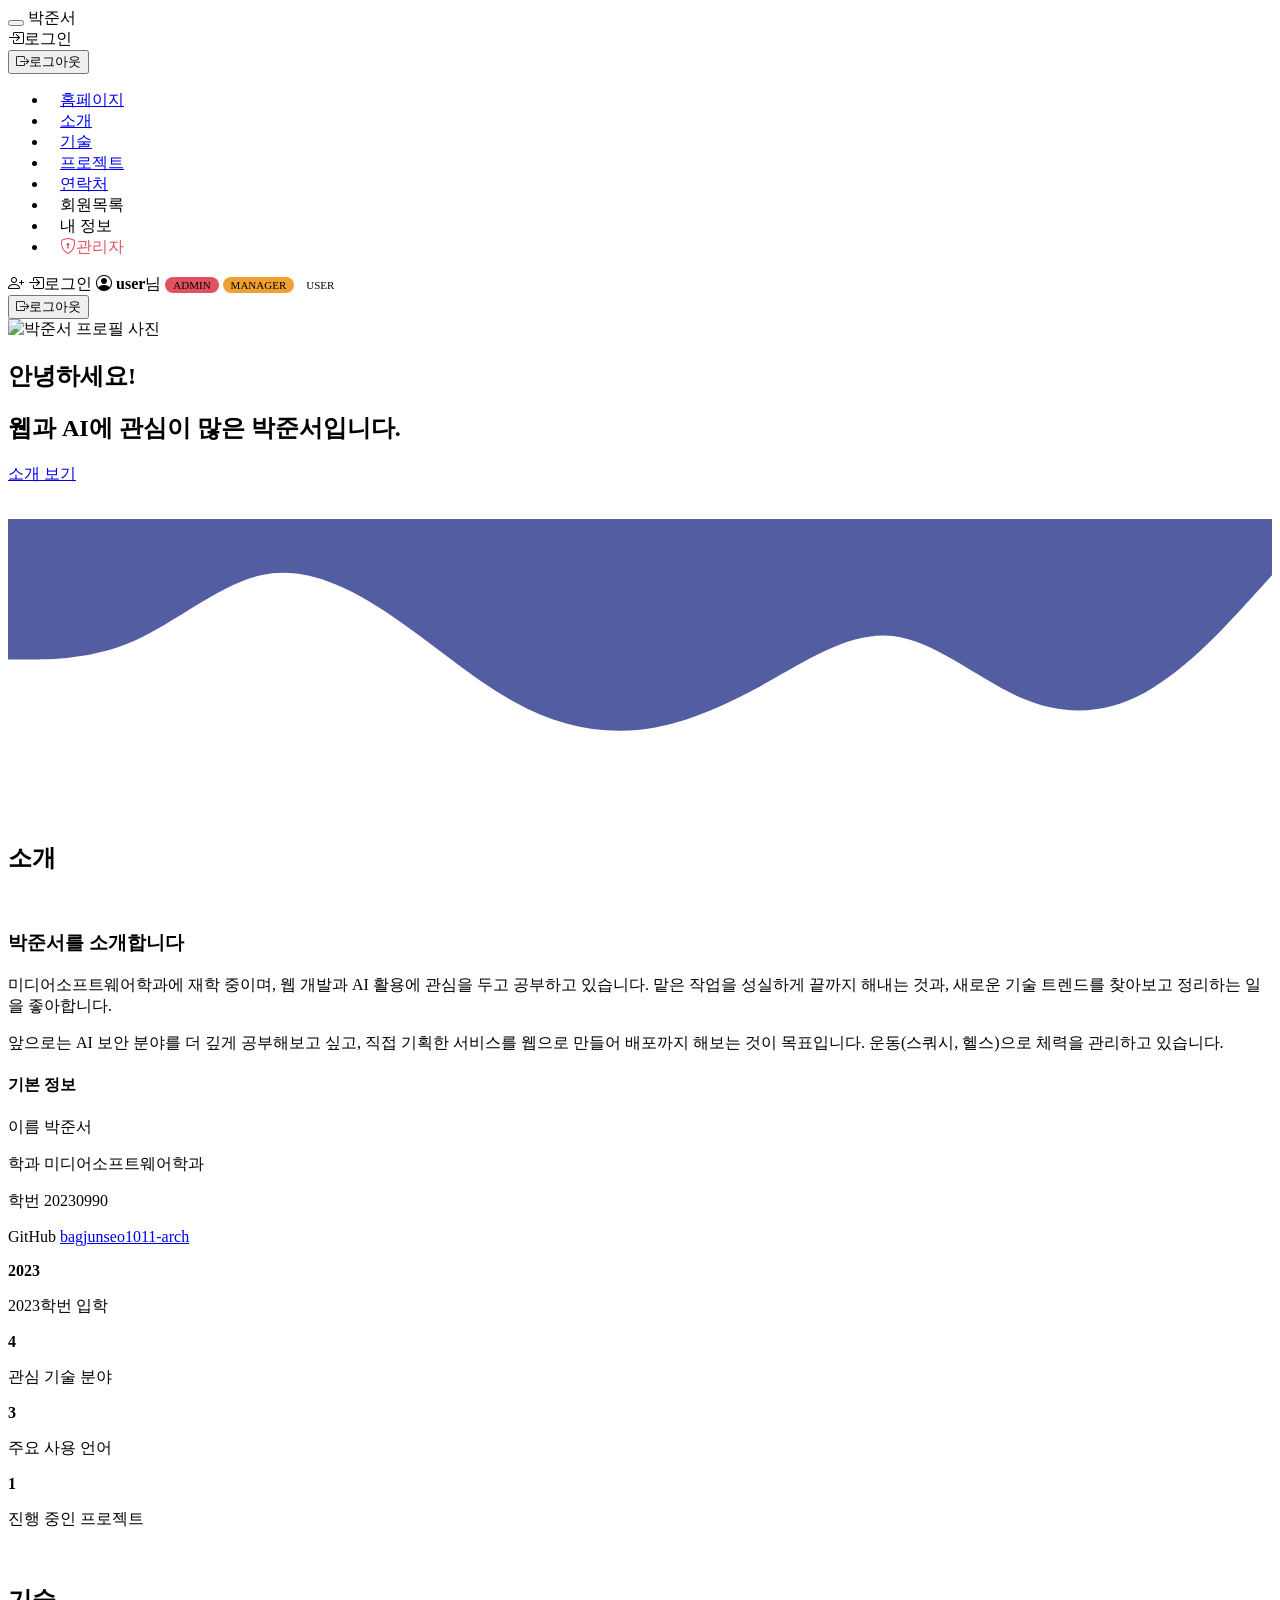
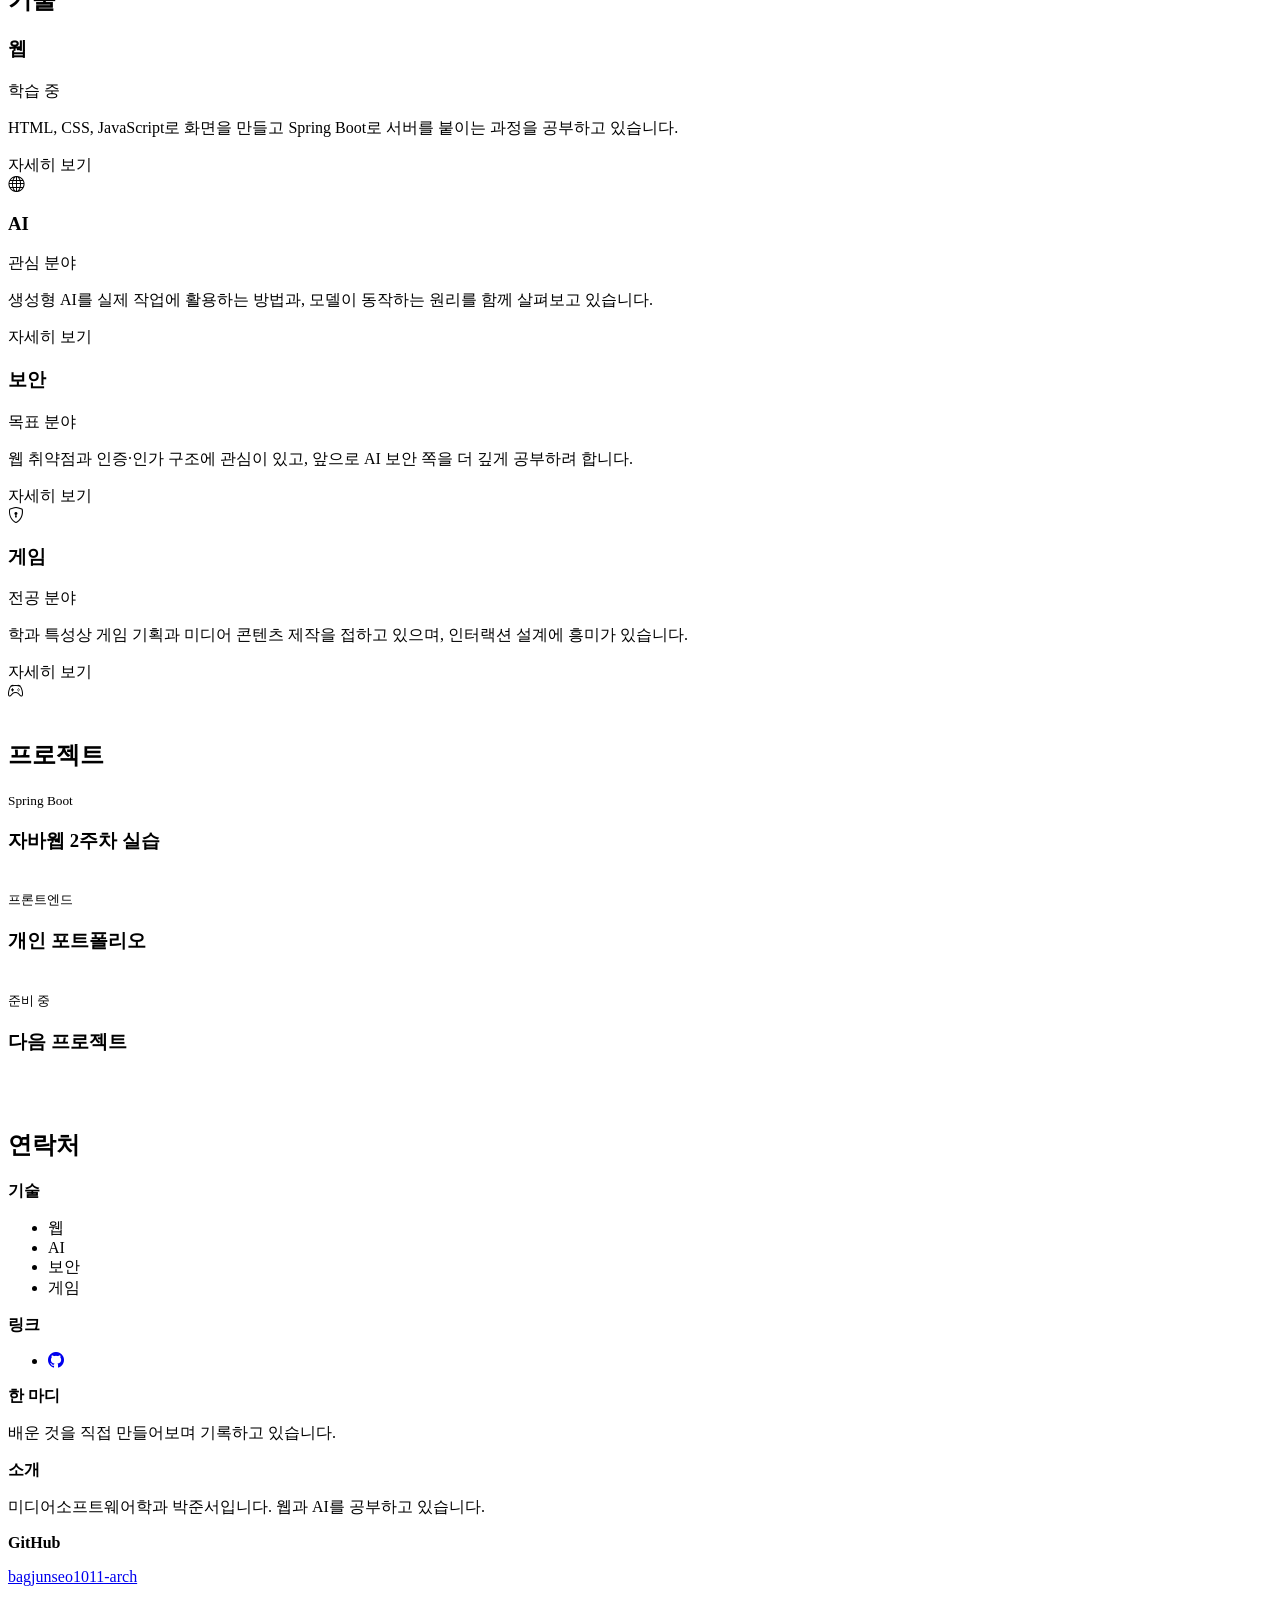
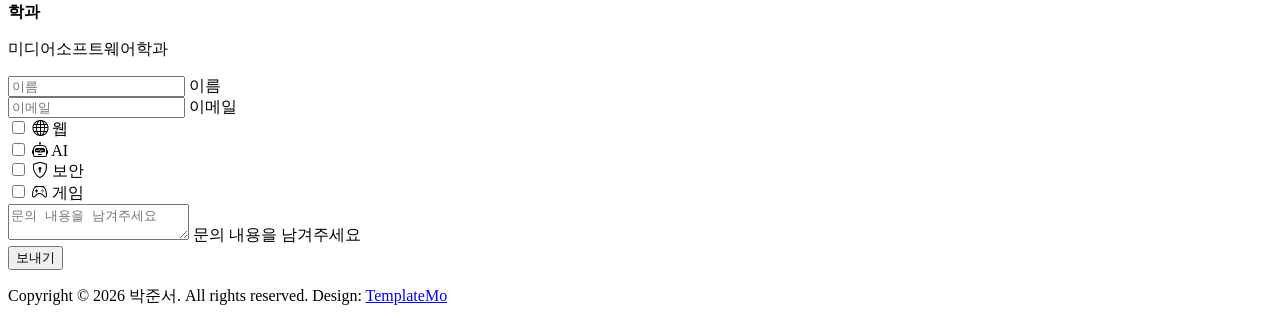
<file: src/main/resources/templates/index.html>
<!doctype html>
<html lang="ko" xmlns:th="http://www.thymeleaf.org" xmlns:sec="http://www.thymeleaf.org/extras/spring-security">
    <head>
        <meta charset="utf-8">
        <meta name="viewport" content="width=device-width, initial-scale=1">

        <meta name="description" content="미디어소프트웨어학과 박준서의 개인 포트폴리오">
        <meta name="author" content="박준서">

        <title>박준서 포트폴리오</title>

        <!-- CSS FILES -->
        <link rel="preconnect" href="https://fonts.googleapis.com">
        
        <link rel="preconnect" href="https://fonts.gstatic.com" crossorigin>
        
        <link href="https://fonts.googleapis.com/css2?family=DM+Sans:wght@400;500;700&display=swap" rel="stylesheet">

        <link th:href="@{/css/bootstrap.min.css}" rel="stylesheet">

        <link href="https://cdn.jsdelivr.net/npm/bootstrap-icons@1.13.1/font/bootstrap-icons.min.css" rel="stylesheet">

        <link th:href="@{/css/magnific-popup.css}" rel="stylesheet">

        <link th:href="@{/css/templatemo-first-portfolio-style.css}" rel="stylesheet">
        
<!--

TemplateMo 578 First Portfolio

https://templatemo.com/tm-578-first-portfolio

-->
        <!-- [5주차] 네비게이션 로그인 사용자 표시 스타일 -->
        <style>
            .navbar-user { color: var(--white-color); font-size: var(--p-font-size); white-space: nowrap; }
            .navbar.is-sticky .navbar-user { color: var(--dark-color); }
            a.navbar-icon:hover { background: var(--secondary-color); color: var(--white-color); }
            /* [6주차] 권한(ROLE) 배지, 관리자 메뉴 */
            .role-badge { font-size: 11px; font-weight: var(--font-weight-bold); padding: 2px 8px; border-radius: 20px; color: var(--white-color); vertical-align: middle; }
            .role-ADMIN   { background: #e05260; }
            .role-MANAGER { background: #f0a030; }
            .role-USER    { background: var(--secondary-color); }
            .navbar .nav-link.nav-link-admin { color: #e05260; }
            /* [6주차] 메뉴가 늘어나도 한 줄 유지 */
            .navbar-nav .nav-link, .navbar .custom-btn { white-space: nowrap; }
            @media (min-width: 992px) {
                .navbar-expand-lg .navbar-nav .nav-link { margin-left: 12px; margin-right: 12px; }
            }
            @media (min-width: 992px) and (max-width: 1199px) {
                .navbar-expand-lg .navbar-nav .nav-link { margin-left: 7px; margin-right: 7px; font-size: 15px; }
                .navbar i.navbar-icon { display: none; }
            }
        </style>
    </head>
    
    <body>

        <section class="preloader">
            <div class="spinner">
                <span class="spinner-rotate"></span>    
            </div>
        </section>

        <nav class="navbar navbar-expand-lg">
            <div class="container">

                <button class="navbar-toggler" type="button" data-bs-toggle="collapse" data-bs-target="#navbarNav" aria-controls="navbarNav" aria-expanded="false" aria-label="Toggle navigation">
                    <span class="navbar-toggler-icon"></span>
                </button>

                <a th:href="@{/}" class="navbar-brand mx-auto mx-lg-0">박준서</a>

                <!-- [5주차] 모바일 화면 : 로그인 / 로그아웃 버튼 -->
                <div class="d-flex align-items-center d-lg-none">
                    <a sec:authorize="isAnonymous()" class="custom-btn btn" th:href="@{/login}">
                        <i class="bi-box-arrow-in-right me-1"></i>로그인
                    </a>
                    <form sec:authorize="isAuthenticated()" th:action="@{/logout}" method="post" class="m-0">
                        <button type="submit" class="custom-btn btn">
                            <i class="bi-box-arrow-right me-1"></i>로그아웃
                        </button>
                    </form>
                </div>

                <div class="collapse navbar-collapse" id="navbarNav">
                    <ul class="navbar-nav ms-lg-5">
                        <li class="nav-item">
                            <a class="nav-link click-scroll" href="#section_1">홈페이지</a>
                        </li>

                        <li class="nav-item">
                            <a class="nav-link click-scroll" href="#section_2">소개</a>
                        </li>

                        <li class="nav-item">
                            <a class="nav-link click-scroll" href="#section_3">기술</a>
                        </li>

                        <li class="nav-item">
                            <a class="nav-link click-scroll" href="#section_4">프로젝트</a>
                        </li>

                        <li class="nav-item">
                            <a class="nav-link click-scroll" href="#section_5">연락처</a>
                        </li>
                        <!-- [5주차] 회원 전용 페이지 : 로그인하지 않으면 로그인 화면으로 이동 -->
                        <!-- [6주차 연습문제 추가 도전] 회원목록은 ADMIN, MANAGER 에게만 보이기 (USER 는 어차피 403) -->
                        <li class="nav-item" sec:authorize="hasAnyRole('ADMIN', 'MANAGER')">
                            <a class="nav-link" th:href="@{/testdb}">회원목록</a>
                        </li>

                        <!-- [6주차] 로그인한 사람만 보이는 메뉴 : 내 정보 -->
                        <li class="nav-item" sec:authorize="isAuthenticated()">
                            <a class="nav-link" th:href="@{/mypage}">내 정보</a>
                        </li>

                        <!-- [6주차] 관리자(ROLE_ADMIN)만 보이는 메뉴 : 메뉴를 숨겨도 주소(URL) 직접 입력은 막지 못한다! -->
                        <li class="nav-item" sec:authorize="hasRole('ADMIN')">
                            <a class="nav-link nav-link-admin" th:href="@{/admin/members}"><i class="bi-shield-lock me-1"></i>관리자</a>
                        </li>
                    </ul>

                    <!-- [5주차] PC 화면 : 로그인 상태에 따라 버튼 전환 (sec:authorize) -->
                    <div class="d-lg-flex align-items-center d-none ms-auto">
                        <!-- 로그인 전 : 로그인 / 회원가입 -->
                        <th:block sec:authorize="isAnonymous()">
                            <a class="navbar-icon bi-person-plus me-3 text-center" th:href="@{/signup}" title="회원가입"></a>
                            <a class="custom-btn btn" th:href="@{/login}">
                                <i class="bi-box-arrow-in-right me-1"></i>로그인
                            </a>
                        </th:block>

                        <!-- 로그인 후 : 사용자 아이디 + 로그아웃 (CSRF 때문에 POST 폼으로 전송) -->
                        <th:block sec:authorize="isAuthenticated()">
                            <i class="navbar-icon bi-person-circle me-2 text-center"></i>
                            <span class="navbar-user me-3"><strong sec:authentication="name">user</strong>님
                                <!-- [6주차] 내 권한 배지 : hasRole('권한') 이 true 인 것만 표시 -->
                                <span sec:authorize="hasRole('ADMIN')" class="role-badge role-ADMIN">ADMIN</span>
                                <span sec:authorize="hasRole('MANAGER')" class="role-badge role-MANAGER">MANAGER</span>
                                <span sec:authorize="hasRole('USER')" class="role-badge role-USER">USER</span>
                            </span>
                            <form th:action="@{/logout}" method="post" class="m-0">
                                <button type="submit" class="custom-btn btn">
                                    <i class="bi-box-arrow-right me-1"></i>로그아웃
                                </button>
                            </form>
                        </th:block>
                    </div>
                </div>

            </div>
        </nav>

        <main>

            <section class="hero d-flex justify-content-center align-items-center" id="section_1">
                <div class="container">
                    <div class="row">

                        <div class="col-lg-7 col-12">
                            <div class="hero-text">
                                <div class="hero-title-wrap d-flex align-items-center mb-4">
                                    <img th:src="@{/images/profile.jpeg}" class="avatar-image avatar-image-large img-fluid" alt="박준서 프로필 사진">

                                    <h1 class="hero-title ms-3 mb-0">안녕하세요!</h1>
                                </div>

                                <h2 class="mb-4">웹과 AI에 관심이 많은 박준서입니다.</h2>
                                <p class="mb-4"><a class="custom-btn btn custom-link" href="#section_2">소개 보기</a></p>
                            </div>
                        </div>

                        <div class="col-lg-5 col-12 position-relative">
                            <div class="hero-image-wrap"></div>
                            <img th:src="@{/images/Good.png}" class="hero-image img-fluid" alt="">
                        </div>

                    </div>
                </div>

                <svg xmlns="http://www.w3.org/2000/svg" viewBox="0 0 1440 320"><path fill="#535da1" fill-opacity="1" d="M0,160L24,160C48,160,96,160,144,138.7C192,117,240,75,288,64C336,53,384,75,432,106.7C480,139,528,181,576,208C624,235,672,245,720,240C768,235,816,213,864,186.7C912,160,960,128,1008,133.3C1056,139,1104,181,1152,202.7C1200,224,1248,224,1296,197.3C1344,171,1392,117,1416,90.7L1440,64L1440,0L1416,0C1392,0,1344,0,1296,0C1248,0,1200,0,1152,0C1104,0,1056,0,1008,0C960,0,912,0,864,0C816,0,768,0,720,0C672,0,624,0,576,0C528,0,480,0,432,0C384,0,336,0,288,0C240,0,192,0,144,0C96,0,48,0,24,0L0,0Z"></path></svg>
            </section>


            <section class="about section-padding" id="section_2">
                <div class="container">
                    <div class="row">

                        <div class="col-lg-6 col-12">
                            <img th:src="@{/images/title.jpeg}" class="about-image img-fluid" alt="">
                        </div>

                        <div class="col-lg-6 col-12 mt-5 mt-lg-0">
                            <div class="about-thumb">

                                <div class="section-title-wrap d-flex justify-content-end align-items-center mb-4">
                                    <h2 class="text-white me-4 mb-0">소개</h2>

                                    <img th:src="@{/images/profile.jpeg}" class="avatar-image img-fluid" alt="">
                                </div>

                                <h3 class="pt-2 mb-3">박준서를 소개합니다</h3>

                                <p>미디어소프트웨어학과에 재학 중이며, 웹 개발과 AI 활용에 관심을 두고 공부하고 있습니다. 맡은 작업을 성실하게 끝까지 해내는 것과, 새로운 기술 트렌드를 찾아보고 정리하는 일을 좋아합니다.</p>

                                <p>앞으로는 AI 보안 분야를 더 깊게 공부해보고 싶고, 직접 기획한 서비스를 웹으로 만들어 배포까지 해보는 것이 목표입니다. 운동(스쿼시, 헬스)으로 체력을 관리하고 있습니다.</p>
                            </div>
                        </div>

                    </div>
                </div>
            </section>

            <section class="featured section-padding">
                <div class="container">
                    <div class="row">

                        <div class="col-lg-6 col-12">
                            <div class="profile-thumb">
                                <div class="profile-title">
                                    <h4 class="mb-0">기본 정보</h4>
                                </div>

                                <div class="profile-body">
                                    <p>
                                        <span class="profile-small-title">이름</span> 
                                        <span>박준서</span>
                                    </p>

                                    <p>
                                        <span class="profile-small-title">학과</span> 
                                        <span>미디어소프트웨어학과</span>
                                    </p>

                                    <p>
                                        <span class="profile-small-title">학번</span> 
                                         <span>20230990</span>
                                    </p>

                                    <p>
                                        <span class="profile-small-title">GitHub</span> 
                                        <span><a href="https://github.com/bagjunseo1011-arch" target="_blank" rel="noopener noreferrer">bagjunseo1011-arch</a></span>
                                    </p>
                                </div>
                            </div>
                        </div>

                        <div class="col-lg-6 col-12 mt-5 mt-lg-0">
                            <div class="about-thumb">
                                <div class="row">
                                    <div class="col-lg-6 col-6 featured-border-bottom py-2">
                                        <strong class="featured-numbers">2023</strong>

                                        <p class="featured-text">2023학번 입학</p>
                                    </div>

                                    <div class="col-lg-6 col-6 featured-border-start featured-border-bottom ps-5 py-2">
                                        <strong class="featured-numbers">4</strong>

                                        <p class="featured-text">관심 기술 분야</p>
                                    </div>

                                    <div class="col-lg-6 col-6 pt-4">
                                        <strong class="featured-numbers">3</strong>

                                        <p class="featured-text">주요 사용 언어</p>
                                    </div>

                                    <div class="col-lg-6 col-6 featured-border-start ps-5 pt-4">
                                        <strong class="featured-numbers">1</strong>

                                        <p class="featured-text">진행 중인 프로젝트</p>
                                    </div>
                                </div>
                            </div>
                        </div>

                    </div>
                </div>
            </section>


            <!-- 협력사 로고 섹션: 실제 이력이 없어 숨김 처리. 필요하면 주석을 풀어 사용.
            <section class="clients section-padding">
                <div class="container">
                    <div class="row align-items-center">

                        <div class="col-lg-12 col-12">
                            <h3 class="text-center mb-5">Companies I've had worked</h3>
                        </div>

                        <div class="col-lg-2 col-4 ms-auto clients-item-height">
                            <img th:src="@{/images/clients/cachet.svg}" class="clients-image img-fluid" alt="">
                        </div>

                        <div class="col-lg-2 col-4 clients-item-height">
                            <img th:src="@{/images/clients/guitar-center.svg}" class="clients-image img-fluid" alt="">
                        </div>

                        <div class="col-lg-2 col-4 clients-item-height">
                            <img th:src="@{/images/clients/tokico.svg}" class="clients-image img-fluid" alt="">
                        </div>

                        <div class="col-lg-2 col-4 clients-item-height">
                            <img th:src="@{/images/clients/shopify.svg}" class="clients-image img-fluid" alt="">
                        </div>

                        <div class="col-lg-2 col-4 me-auto clients-item-height">
                            <img th:src="@{/images/clients/profil-rejser.svg}" class="clients-image img-fluid" alt="">
                        </div>

                    </div>
                </div>
            </section>
            -->


            <section class="services section-padding" id="section_3">
                <div class="container">
                    <div class="row">

                        <div class="col-lg-10 col-12 mx-auto">
                            <div class="section-title-wrap d-flex justify-content-center align-items-center mb-5">
                                <img th:src="@{/images/handshake-man-woman-after-signing-business-contract-closeup.jpg}" class="avatar-image img-fluid" alt="">

                                <h2 class="text-white ms-4 mb-0">기술</h2>
                            </div>

                            <div class="row pt-lg-5">
                                <div class="col-lg-6 col-12">
                                    <div class="services-thumb">
                                        <div class="d-flex flex-wrap align-items-center border-bottom mb-4 pb-3">
                                            <h3 class="mb-0">웹</h3>

                                            <div class="services-price-wrap ms-auto">
                                                <p class="services-price-text mb-0">학습 중</p>
                                                <div class="services-price-overlay"></div>
                                            </div>
                                        </div>

                                        <p>HTML, CSS, JavaScript로 화면을 만들고 Spring Boot로 서버를 붙이는 과정을 공부하고 있습니다.</p>

                                        <a th:href="@{/detailed_web.html}" target="_blank" rel="noopener noreferrer" class="custom-btn custom-border-btn btn mt-3">자세히 보기</a>

                                        <div class="services-icon-wrap d-flex justify-content-center align-items-center">
                                            <i class="services-icon bi-globe"></i>
                                        </div>
                                    </div>
                                </div>

                                <div class="col-lg-6 col-12">
                                    <div class="services-thumb services-thumb-up">
                                        <div class="d-flex flex-wrap align-items-center border-bottom mb-4 pb-3">
                                            <h3 class="mb-0">AI</h3>

                                            <div class="services-price-wrap ms-auto">
                                                <p class="services-price-text mb-0">관심 분야</p>
                                                <div class="services-price-overlay"></div>
                                            </div>
                                        </div>

                                        <p>생성형 AI를 실제 작업에 활용하는 방법과, 모델이 동작하는 원리를 함께 살펴보고 있습니다.</p>

                                        <a th:href="@{/detailed_ai.html}" target="_blank" rel="noopener noreferrer" class="custom-btn custom-border-btn btn mt-3">자세히 보기</a>

                                        <div class="services-icon-wrap d-flex justify-content-center align-items-center">
                                            <i class="services-icon bi-anthropic"></i>
                                        </div>
                                    </div>
                                </div>

                                <div class="col-lg-6 col-12">
                                    <div class="services-thumb">
                                        <div class="d-flex flex-wrap align-items-center border-bottom mb-4 pb-3">
                                            <h3 class="mb-0">보안</h3>

                                            <div class="services-price-wrap ms-auto">
                                                <p class="services-price-text mb-0">목표 분야</p>
                                                <div class="services-price-overlay"></div>
                                            </div>
                                        </div>

                                        <p>웹 취약점과 인증·인가 구조에 관심이 있고, 앞으로 AI 보안 쪽을 더 깊게 공부하려 합니다.</p>

                                        <a th:href="@{/detailed_security.html}" target="_blank" rel="noopener noreferrer" class="custom-btn custom-border-btn btn mt-3">자세히 보기</a>

                                        <div class="services-icon-wrap d-flex justify-content-center align-items-center">
                                            <i class="services-icon bi-shield-lock"></i>
                                        </div>
                                    </div>
                                </div>

                                <div class="col-lg-6 col-12">
                                    <div class="services-thumb services-thumb-up">
                                        <div class="d-flex flex-wrap align-items-center border-bottom mb-4 pb-3">
                                            <h3 class="mb-0">게임</h3>

                                            <div class="services-price-wrap ms-auto">
                                                <p class="services-price-text mb-0">전공 분야</p>
                                                <div class="services-price-overlay"></div>
                                            </div>
                                        </div>

                                        <p>학과 특성상 게임 기획과 미디어 콘텐츠 제작을 접하고 있으며, 인터랙션 설계에 흥미가 있습니다.</p>

                                        <a th:href="@{/detailed_game.html}" target="_blank" rel="noopener noreferrer" class="custom-btn custom-border-btn btn mt-3">자세히 보기</a>

                                        <div class="services-icon-wrap d-flex justify-content-center align-items-center">
                                            <i class="services-icon bi-controller"></i>
                                        </div>
                                    </div>
                                </div>
                            </div>
                        </div>
                    </div>
                </div>
            </section>


            <section class="projects section-padding" id="section_4">
                <div class="container">
                    <div class="row">

                        <div class="col-lg-8 col-md-8 col-12 ms-auto">
                            <div class="section-title-wrap d-flex justify-content-center align-items-center mb-4">
                                <img th:src="@{/images/white-desk-work-study-aesthetics.jpg}" class="avatar-image img-fluid" alt="">

                                <h2 class="text-white ms-4 mb-0">프로젝트</h2>
                            </div>
                        </div>

                        <div class="clearfix"></div>

                        <div class="col-lg-4 col-md-6 col-12">
                            <div class="projects-thumb">
                                <div class="projects-info">
                                    <small class="projects-tag">Spring Boot</small>

                                    <h3 class="projects-title">자바웹 2주차 실습</h3>
                                </div>

                                <a th:href="@{/images/projects/nikhil-KO4io-eCAXA-unsplash.jpg}" class="popup-image">
                                    <img th:src="@{/images/projects/nikhil-KO4io-eCAXA-unsplash.jpg}" class="projects-image img-fluid" alt="">
                                </a>
                            </div>
                        </div>

                        <div class="col-lg-4 col-md-6 col-12">
                            <div class="projects-thumb">
                                <div class="projects-info">
                                    <small class="projects-tag">프론트엔드</small>

                                    <h3 class="projects-title">개인 포트폴리오</h3>
                                </div>

                                <a th:href="@{/images/projects/the-5th-IQYR7N67dhM-unsplash.jpg}" class="popup-image">
                                    <img th:src="@{/images/projects/the-5th-IQYR7N67dhM-unsplash.jpg}" class="projects-image img-fluid" alt="">
                                </a>
                            </div>
                        </div>

                        <div class="col-lg-4 col-md-6 col-12">
                            <div class="projects-thumb">
                                <div class="projects-info">
                                    <small class="projects-tag">준비 중</small>

                                    <h3 class="projects-title">다음 프로젝트</h3>
                                </div>

                                <a th:href="@{/images/projects/true-agency-9Bjog5FZ-oc-unsplash.jpg}" class="popup-image">
                                    <img th:src="@{/images/projects/true-agency-9Bjog5FZ-oc-unsplash.jpg}" class="projects-image img-fluid" alt="">
                                </a>
                            </div>
                        </div>

                    </div>
                </div>
            </section>

            <section class="contact section-padding" id="section_5">
                    <div class="container">
                        <div class="row">

                            <div class="col-lg-6 col-md-8 col-12">
                                <div class="section-title-wrap d-flex justify-content-center align-items-center mb-5">
                                    <img th:src="@{/images/aerial-view-man-using-computer-laptop-wooden-table.jpg}" class="avatar-image img-fluid" alt="">

                                    <h2 class="text-white ms-4 mb-0">연락처</h2>
                                </div>
                            </div>

                            <div class="clearfix"></div>

                            <div class="col-lg-3 col-md-6 col-12 pe-lg-0">
                                <div class="contact-info contact-info-border-start d-flex flex-column">
                                    <strong class="site-footer-title d-block mb-3">기술</strong>

                                    <ul class="footer-menu">
                                        <li class="footer-menu-item"><a th:href="@{/detailed_web.html}" target="_blank" rel="noopener noreferrer" class="footer-menu-link">웹</a></li>

                                        <li class="footer-menu-item"><a th:href="@{/detailed_ai.html}" target="_blank" rel="noopener noreferrer" class="footer-menu-link">AI</a></li>

                                        <li class="footer-menu-item"><a th:href="@{/detailed_security.html}" target="_blank" rel="noopener noreferrer" class="footer-menu-link">보안</a></li>

                                        <li class="footer-menu-item"><a th:href="@{/detailed_game.html}" target="_blank" rel="noopener noreferrer" class="footer-menu-link">게임</a></li>
                                    </ul>

                                    <strong class="site-footer-title d-block mt-4 mb-3">링크</strong>

                                    <ul class="social-icon">
                                        <li class="social-icon-item"><a href="https://github.com/bagjunseo1011-arch" target="_blank" rel="noopener noreferrer" class="social-icon-link bi-github"></a></li>
                                    </ul>

                                    <strong class="site-footer-title d-block mt-4 mb-3">한 마디</strong>

                                    <p class="mb-0">배운 것을 직접 만들어보며 기록하고 있습니다.</p>
                                </div>
                            </div>

                            <div class="col-lg-3 col-md-6 col-12 ps-lg-0">
                                <div class="contact-info d-flex flex-column">
                                    <strong class="site-footer-title d-block mb-3">소개</strong>

                                    <p class="mb-2">
                                        미디어소프트웨어학과 박준서입니다. 웹과 AI를 공부하고 있습니다.
                              </p>

                                    <strong class="site-footer-title d-block mt-4 mb-3">GitHub</strong>

                                    <p>
                                        <a href="https://github.com/bagjunseo1011-arch" target="_blank" rel="noopener noreferrer">
                                            bagjunseo1011-arch
                                        </a>
                                    </p>

                                    <strong class="site-footer-title d-block mt-4 mb-3">학과</strong>

                                    <p class="mb-0">
                                        미디어소프트웨어학과
                                    </p>
                                </div>
                            </div>

                            <div class="col-lg-6 col-12 mt-5 mt-lg-0">
                                <form action="#" method="get" class="custom-form contact-form" role="form">
                                    <div class="row">
                                        <div class="col-lg-6 col-md-6 col-12">
                                            <div class="form-floating">
                                                <input type="text" name="name" id="name" class="form-control" placeholder="이름" required="">
                                                
                                                <label for="name">이름</label>
                                            </div>
                                        </div>

                                        <div class="col-lg-6 col-md-6 col-12"> 
                                            <div class="form-floating">
                                                <input type="email" name="email" id="email" pattern="[^ @]*@[^ @]*" class="form-control" placeholder="이메일" required="">
                                                
                                                <label for="email">이메일</label>
                                            </div>
                                        </div>

                                        <div class="col-lg-3 col-md-6 col-6">
                                            <div class="form-check form-check-inline">
                                                <input name="website" type="checkbox" class="form-check-input" id="inlineCheckbox1" value="1">

                                                <label class="form-check-label" for="inlineCheckbox1">
                                                    <i class="bi-globe form-check-icon"></i>
                                                    <span class="form-check-label-text">웹</span>
                                                </label>
                                          </div>
                                        </div>

                                        <div class="col-lg-3 col-md-6 col-6">
                                            <div class="form-check form-check-inline">
                                                <input name="branding" type="checkbox" class="form-check-input" id="inlineCheckbox2" value="1">

                                                <label class="form-check-label" for="inlineCheckbox2">
                                                    <i class="bi-robot form-check-icon"></i>
                                                    <span class="form-check-label-text">AI</span>
                                                </label>
                                            </div>
                                        </div>

                                        <div class="col-lg-3 col-md-6 col-6">
                                            <div class="form-check form-check-inline">
                                                <input name="ecommerce" type="checkbox" class="form-check-input" id="inlineCheckbox3" value="1">

                                                <label class="form-check-label" for="inlineCheckbox3">
                                                    <i class="bi-shield-lock form-check-icon"></i>
                                                    <span class="form-check-label-text">보안</span>
                                                </label>
                                            </div>
                                        </div>

                                        <div class="col-lg-3 col-md-6 col-6">
                                            <div class="form-check form-check-inline me-0">
                                                <input name="seo" type="checkbox" class="form-check-input" id="inlineCheckbox4" value="1">

                                                <label class="form-check-label" for="inlineCheckbox4">
                                                    <i class="bi-controller form-check-icon"></i>
                                                    <span class="form-check-label-text">게임</span>
                                                </label>
                                            </div>
                                        </div>

                                        <div class="col-lg-12 col-12">
                                            <div class="form-floating">
                                                <textarea class="form-control" id="message" name="message" placeholder="문의 내용을 남겨주세요"></textarea>
                                                
                                                <label for="message">문의 내용을 남겨주세요</label>
                                            </div>
                                        </div>

                                        <div class="col-lg-3 col-12 ms-auto">
                                            <button type="submit" class="form-control">보내기</button>
                                        </div>

                                    </div>
                                </form>
                            </div>

                        </div>
                    </div>
            </section>

        </main>

        <footer class="site-footer">
            <div class="container">
                <div class="row">

                    <div class="col-lg-12 col-12">
                        <div class="copyright-text-wrap">
                            <p class="mb-0">
                                <span class="copyright-text">Copyright © 2026 박준서. All rights reserved.</span>
                                Design: 
                                <a rel="sponsored" href="https://templatemo.com" target="_blank">TemplateMo</a>
                            </p>
                        </div>
                    </div>

                </div>
            </div>
        </footer>

        <!-- JAVASCRIPT FILES -->
        <script th:src="@{/js/jquery.min.js}"></script>
        <script th:src="@{/js/bootstrap.min.js}"></script>
        <script th:src="@{/js/jquery.sticky.js}"></script>
        <script th:src="@{/js/click-scroll.js}"></script>
        <script th:src="@{/js/jquery.magnific-popup.min.js}"></script>
        <script th:src="@{/js/magnific-popup-options.js}"></script>
        <script th:src="@{/js/custom.js}"></script>

    </body>
</html>
</file>
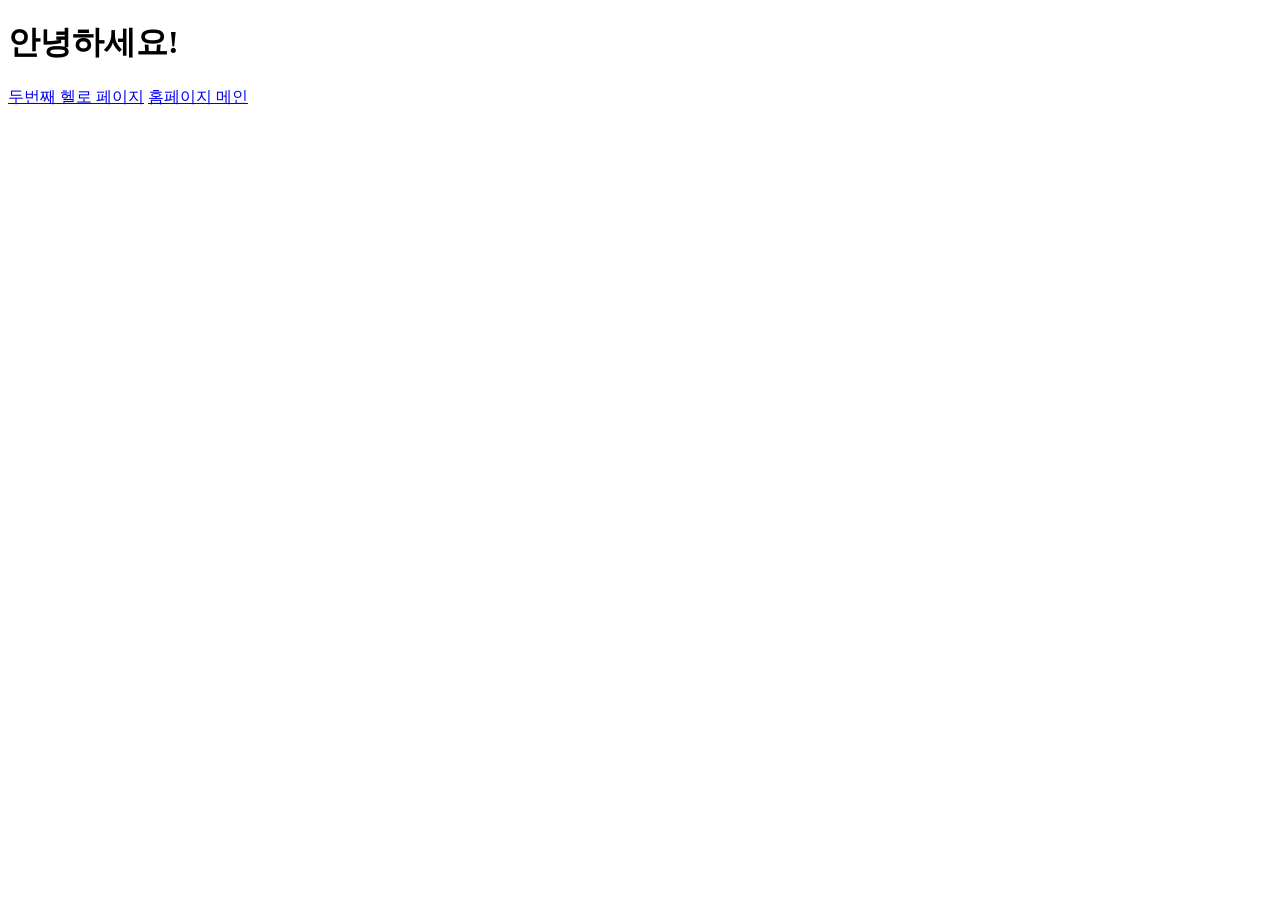
<file: src/main/resources/templates/hello.html>
<!DOCTYPE html>
<html xmlns:th="http://www.thymeleaf.org">
<head>
<meta charset="UTF-8">
<title>Hello 페이지</title>
</head>
<body>
<h1>안녕하세요!</h1>
<p th:text="${data}"></p>
<a href="/hello2">두번째 헬로 페이지</a>
<a href="/">홈페이지 메인</a>
</body>
</html>
</file>
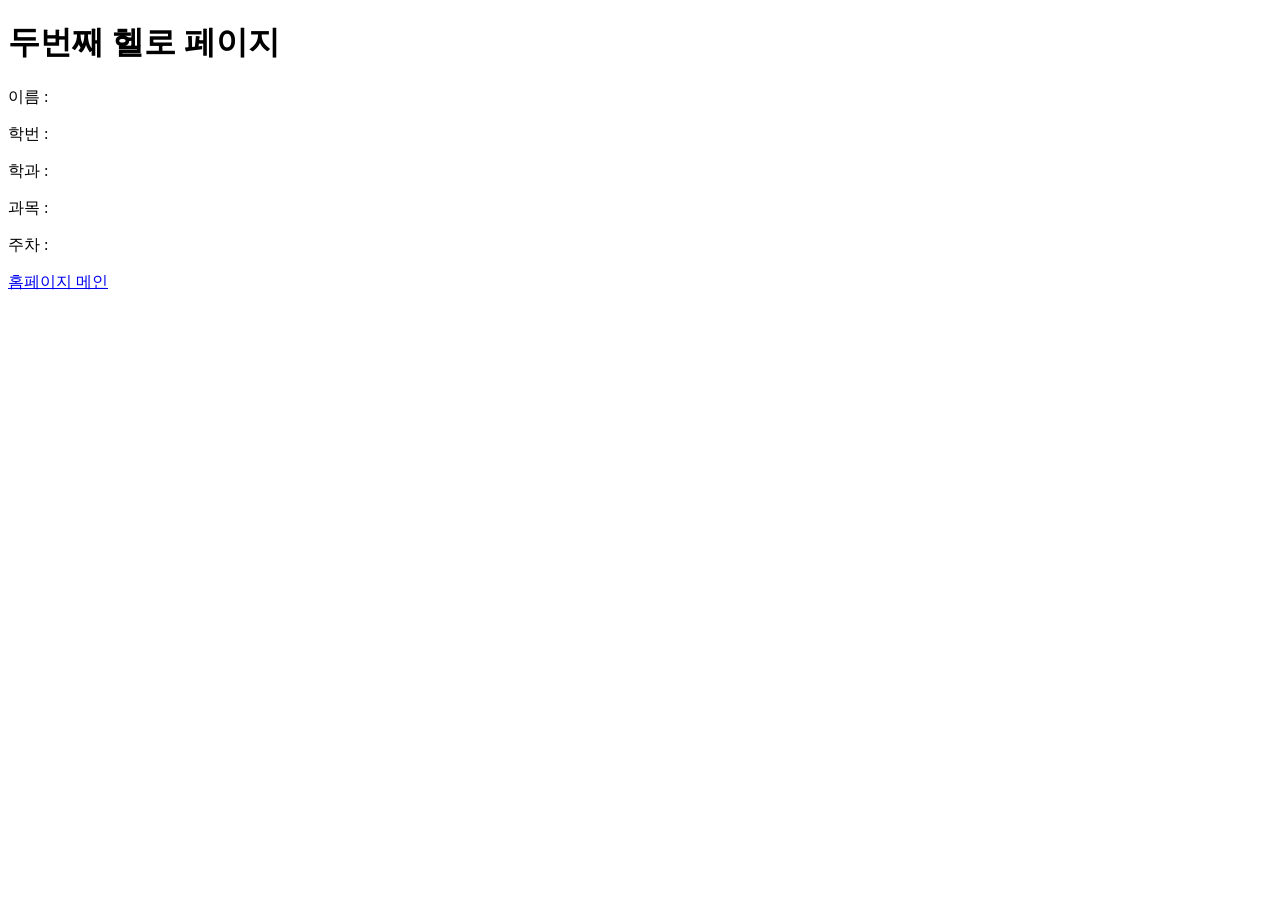
<file: src/main/resources/templates/hello2.html>
<!DOCTYPE html>
<html xmlns:th="http://www.thymeleaf.org">
<head>
<meta charset="UTF-8">
<title>Hello2 페이지</title>
</head>
<body>
<h1>두번째 헬로 페이지</h1>
<p>이름 : <span th:text="${name}"></span></p>
<p>학번 : <span th:text="${studentId}"></span></p>
<p>학과 : <span th:text="${major}"></span></p>
<p>과목 : <span th:text="${subject}"></span></p>
<p>주차 : <span th:text="${week}"></span></p>
<a href="/">홈페이지 메인</a>
</body>
</html>
</file>
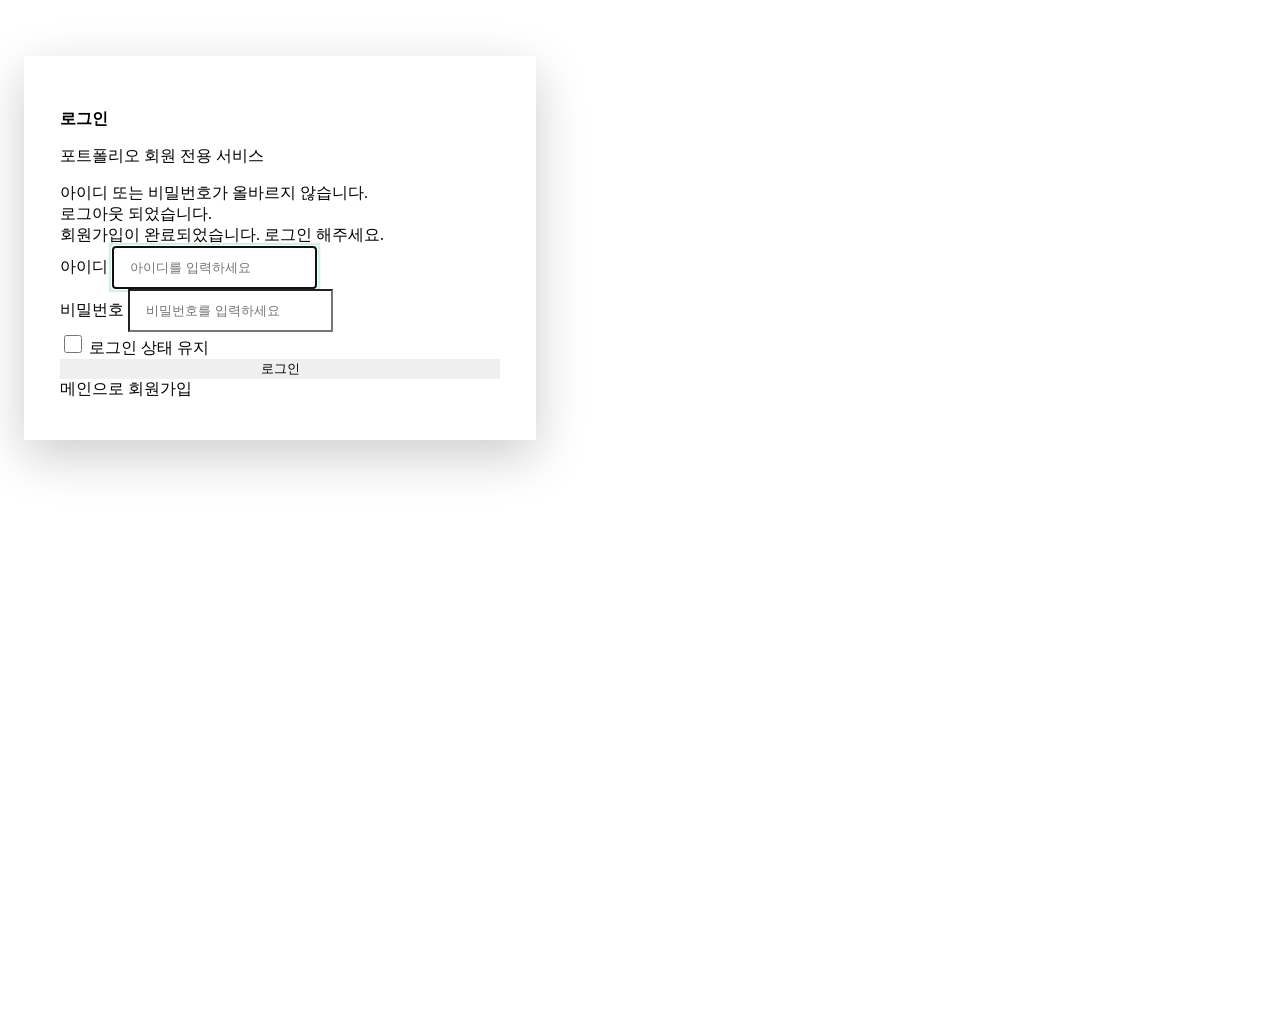
<file: src/main/resources/templates/login.html>
<!doctype html>
<html lang="ko" xmlns:th="http://www.thymeleaf.org">
    <head>
        <meta charset="utf-8">
        <meta name="viewport" content="width=device-width, initial-scale=1">
        <title>로그인 - First Portfolio</title>

        <!-- [5주차 제공] 포트폴리오와 같은 부트스트랩/테마 CSS 사용 -->
        <link rel="preconnect" href="https://fonts.googleapis.com">
        <link rel="preconnect" href="https://fonts.gstatic.com" crossorigin>
        <link href="https://fonts.googleapis.com/css2?family=DM+Sans:wght@400;500;700&display=swap" rel="stylesheet">
        <link th:href="@{/css/bootstrap.min.css}" rel="stylesheet">
        <link th:href="@{/css/bootstrap-icons.css}" rel="stylesheet">
        <link th:href="@{/css/templatemo-first-portfolio-style.css}" rel="stylesheet">

        <style>
            .auth-page {
                min-height: 100vh;
                background: linear-gradient(135deg, var(--primary-color) 0%, #3d4580 100%);
                padding: 48px 16px;
            }
            .auth-card {
                background: var(--white-color);
                border-radius: var(--border-radius-medium);
                box-shadow: 0 1rem 3rem rgba(0, 0, 0, .2);
                max-width: 440px;
                width: 100%;
                padding: 40px 36px;
            }
            .auth-card h2 { font-size: var(--h4-font-size); color: var(--dark-color); }
            .auth-card .form-control {
                border-radius: var(--border-radius-small);
                padding: 12px 16px;
            }
            .auth-card .form-control:focus {
                border-color: var(--secondary-color);
                box-shadow: 0 0 0 .2rem rgba(20, 183, 137, .2);
            }
            .auth-card .custom-btn { width: 100%; border: 0; }
            .auth-icon {
                width: 64px; height: 64px; line-height: 64px;
                border-radius: 50%;
                background: var(--secondary-color);
                color: var(--white-color);
                font-size: 28px;
                text-align: center;
            }
            .auth-check { width: 18px; height: 18px; accent-color: var(--secondary-color); cursor: pointer; }
            .auth-links a { color: var(--primary-color); font-weight: var(--font-weight-medium); }
            .auth-links a:hover { color: var(--secondary-color); }
        </style>
    </head>

    <body>
        <main class="auth-page d-flex justify-content-center align-items-center">
            <div class="auth-card">

                <div class="text-center mb-4">
                    <a th:href="@{/}" class="d-inline-block auth-icon mb-3"><i class="bi-person-lock"></i></a>
                    <h2 class="mb-1">로그인</h2>
                    <p class="text-muted mb-0">포트폴리오 회원 전용 서비스</p>
                </div>

                <!-- 결과 메시지 : 스프링 시큐리티가 붙여주는 URL 파라미터(?error, ?logout)와 회원가입(?signup) -->
                <div th:if="${param.error}" class="alert alert-danger py-2" role="alert">
                    <i class="bi-exclamation-circle me-1"></i> 아이디 또는 비밀번호가 올바르지 않습니다.
                </div>
                <div th:if="${param.logout}" class="alert alert-secondary py-2" role="alert">
                    <i class="bi-box-arrow-right me-1"></i> 로그아웃 되었습니다.
                </div>
                <div th:if="${param.signup}" class="alert alert-success py-2" role="alert">
                    <i class="bi-check-circle me-1"></i> 회원가입이 완료되었습니다. 로그인 해주세요.
                </div>

                <!-- th:action 을 사용하면 CSRF 토큰(_csrf)이 hidden 으로 자동 삽입된다. -->
                <!-- POST /login 은 컨트롤러가 아니라 스프링 시큐리티 필터가 직접 처리한다. -->
                <form th:action="@{/login}" method="post">
                    <div class="mb-3">
                        <label for="username" class="form-label">아이디</label>
                        <input type="text" class="form-control" id="username" name="username"
                               placeholder="아이디를 입력하세요" required autofocus>
                    </div>

                    <div class="mb-3">
                        <label for="password" class="form-label">비밀번호</label>
                        <input type="password" class="form-control" id="password" name="password"
                               placeholder="비밀번호를 입력하세요" required>
                    </div>

                    <!-- [연습문제] remember-me : SecurityConfig 에 rememberMe() 설정 시 동작 -->
                    <div class="d-flex align-items-center mb-4">
                        <input class="auth-check me-2" type="checkbox" id="remember-me" name="remember-me">
                        <label for="remember-me">로그인 상태 유지</label>
                    </div>

                    <button type="submit" class="custom-btn btn">로그인</button>
                </form>

                <div class="auth-links d-flex justify-content-between mt-4">
                    <a th:href="@{/}"><i class="bi-house me-1"></i>메인으로</a>
                    <a th:href="@{/signup}">회원가입<i class="bi-arrow-right ms-1"></i></a>
                </div>
            </div>
        </main>
    </body>
</html>
</file>
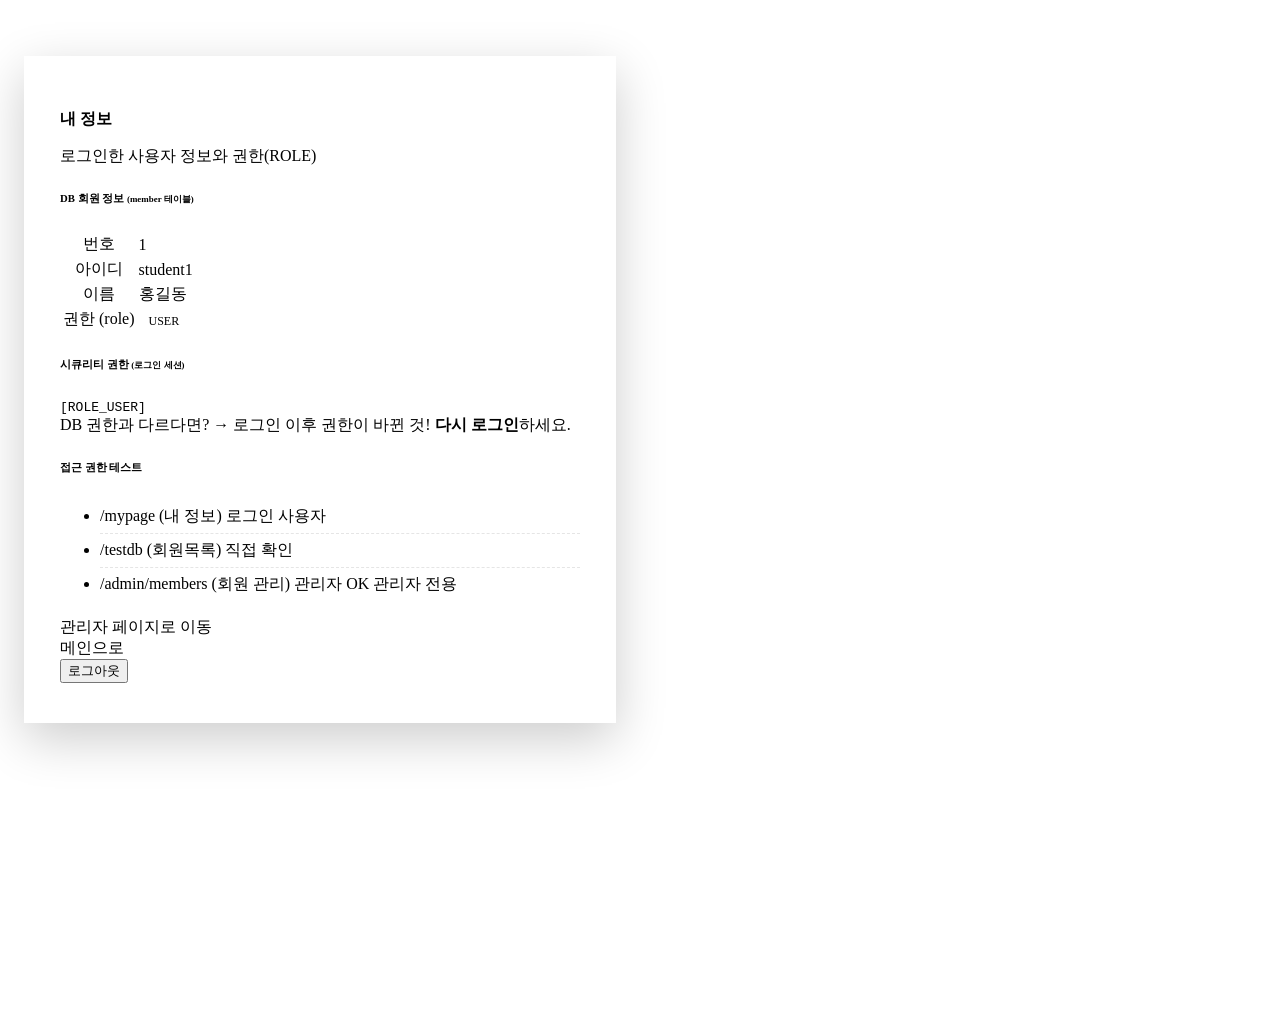
<file: src/main/resources/templates/mypage.html>
<!doctype html>
<html lang="ko" xmlns:th="http://www.thymeleaf.org" xmlns:sec="http://www.thymeleaf.org/extras/spring-security">
    <head>
        <meta charset="utf-8">
        <meta name="viewport" content="width=device-width, initial-scale=1">
        <title>내 정보 - First Portfolio</title>

        <!-- [6주차 제공] 포트폴리오와 같은 부트스트랩/테마 CSS 사용 -->
        <link rel="preconnect" href="https://fonts.googleapis.com">
        <link rel="preconnect" href="https://fonts.gstatic.com" crossorigin>
        <link href="https://fonts.googleapis.com/css2?family=DM+Sans:wght@400;500;700&display=swap" rel="stylesheet">
        <link th:href="@{/css/bootstrap.min.css}" rel="stylesheet">
        <link th:href="@{/css/bootstrap-icons.css}" rel="stylesheet">
        <link th:href="@{/css/templatemo-first-portfolio-style.css}" rel="stylesheet">

        <style>
            .auth-page {
                min-height: 100vh;
                background: linear-gradient(135deg, var(--primary-color) 0%, #3d4580 100%);
                padding: 48px 16px;
            }
            .auth-card {
                background: var(--white-color);
                border-radius: var(--border-radius-medium);
                box-shadow: 0 1rem 3rem rgba(0, 0, 0, .2);
                max-width: 520px;
                width: 100%;
                padding: 40px 36px;
            }
            .auth-card h2 { font-size: var(--h4-font-size); color: var(--dark-color); }
            .auth-icon {
                width: 64px; height: 64px; line-height: 64px;
                border-radius: 50%;
                background: var(--secondary-color);
                color: var(--white-color);
                font-size: 28px;
                text-align: center;
            }
            .info-table th { width: 38%; color: var(--p-color); font-weight: var(--font-weight-medium); }
            .info-table td { color: var(--dark-color); font-weight: var(--font-weight-medium); }
            .role-badge { font-size: 12px; font-weight: var(--font-weight-bold); padding: 4px 10px; border-radius: 20px; color: var(--white-color); }
            .role-ADMIN   { background: #e05260; }
            .role-MANAGER { background: #f0a030; }
            .role-USER    { background: var(--secondary-color); }
            .access-list li { padding: 6px 0; border-bottom: 1px dashed #e5e5e5; }
            .access-list li:last-child { border-bottom: 0; }
            .access-list a { color: var(--primary-color); font-weight: var(--font-weight-medium); }
            .custom-btn { border: 0; }
            .auth-links a { color: var(--primary-color); font-weight: var(--font-weight-medium); }
            .auth-links a:hover { color: var(--secondary-color); }
        </style>
    </head>

    <body>
        <main class="auth-page d-flex justify-content-center align-items-center">
            <div class="auth-card">

                <div class="text-center mb-4">
                    <a th:href="@{/}" class="d-inline-block auth-icon mb-3"><i class="bi-person-vcard"></i></a>
                    <h2 class="mb-1">내 정보</h2>
                    <p class="text-muted mb-0">로그인한 사용자 정보와 권한(ROLE)</p>
                </div>

                <!-- ① DB 에서 조회한 회원 정보 : 컨트롤러의 model.addAttribute("member", ...) -->
                <h6 class="mb-2"><i class="bi-database me-1"></i>DB 회원 정보 <small class="text-muted">(member 테이블)</small></h6>
                <table class="table info-table mb-4">
                    <tr><th>번호</th><td th:text="${member.id}">1</td></tr>
                    <tr><th>아이디</th><td th:text="${member.username}">student1</td></tr>
                    <tr><th>이름</th><td th:text="${member.name}">홍길동</td></tr>
                    <tr>
                        <th>권한 (role)</th>
                        <td><span class="role-badge" th:classappend="'role-' + ${member.role}" th:text="${member.role}">USER</span></td>
                    </tr>
                </table>

                <!-- ② 스프링 시큐리티 세션에 저장된 권한 : 로그인할 때 loadUserByUsername() 이 만든 값 -->
                <h6 class="mb-2"><i class="bi-shield-check me-1"></i>시큐리티 권한 <small class="text-muted">(로그인 세션)</small></h6>
                <div class="alert alert-light border py-2 mb-4">
                    <code sec:authentication="principal.authorities">[ROLE_USER]</code>
                    <div class="small text-muted mt-1">
                        DB 권한과 다르다면? → 로그인 이후 권한이 바뀐 것! <strong>다시 로그인</strong>하세요.
                    </div>
                </div>

                <!-- ③ 권한 테스트 : sec:authorize 로 내 권한에 따라 다른 안내 -->
                <h6 class="mb-2"><i class="bi-key me-1"></i>접근 권한 테스트</h6>
                <ul class="list-unstyled access-list mb-4">
                    <li class="d-flex justify-content-between">
                        <a th:href="@{/mypage}">/mypage (내 정보)</a>
                        <span class="text-success"><i class="bi-check-circle"></i> 로그인 사용자</span>
                    </li>
                    <li class="d-flex justify-content-between">
                        <a th:href="@{/testdb}">/testdb (회원목록)</a>
                        <span class="text-muted"><i class="bi-question-circle"></i> 직접 확인</span>
                    </li>
                    <li class="d-flex justify-content-between">
                        <a th:href="@{/admin/members}">/admin/members (회원 관리)</a>
                        <span sec:authorize="hasRole('ADMIN')" class="text-success"><i class="bi-check-circle"></i> 관리자 OK</span>
                        <span sec:authorize="!hasRole('ADMIN')" class="text-danger"><i class="bi-x-circle"></i> 관리자 전용</span>
                    </li>
                </ul>

                <!-- 관리자에게만 보이는 버튼 -->
                <a sec:authorize="hasRole('ADMIN')" th:href="@{/admin/members}" class="custom-btn btn w-100 mb-3">
                    <i class="bi-shield-lock me-1"></i>관리자 페이지로 이동
                </a>

                <div class="auth-links d-flex justify-content-between">
                    <a th:href="@{/}"><i class="bi-house me-1"></i>메인으로</a>
                    <form th:action="@{/logout}" method="post" class="m-0">
                        <button type="submit" class="btn btn-link p-0 text-decoration-none" style="color: var(--primary-color);">
                            로그아웃<i class="bi-box-arrow-right ms-1"></i>
                        </button>
                    </form>
                </div>
            </div>
        </main>
    </body>
</html>
</file>
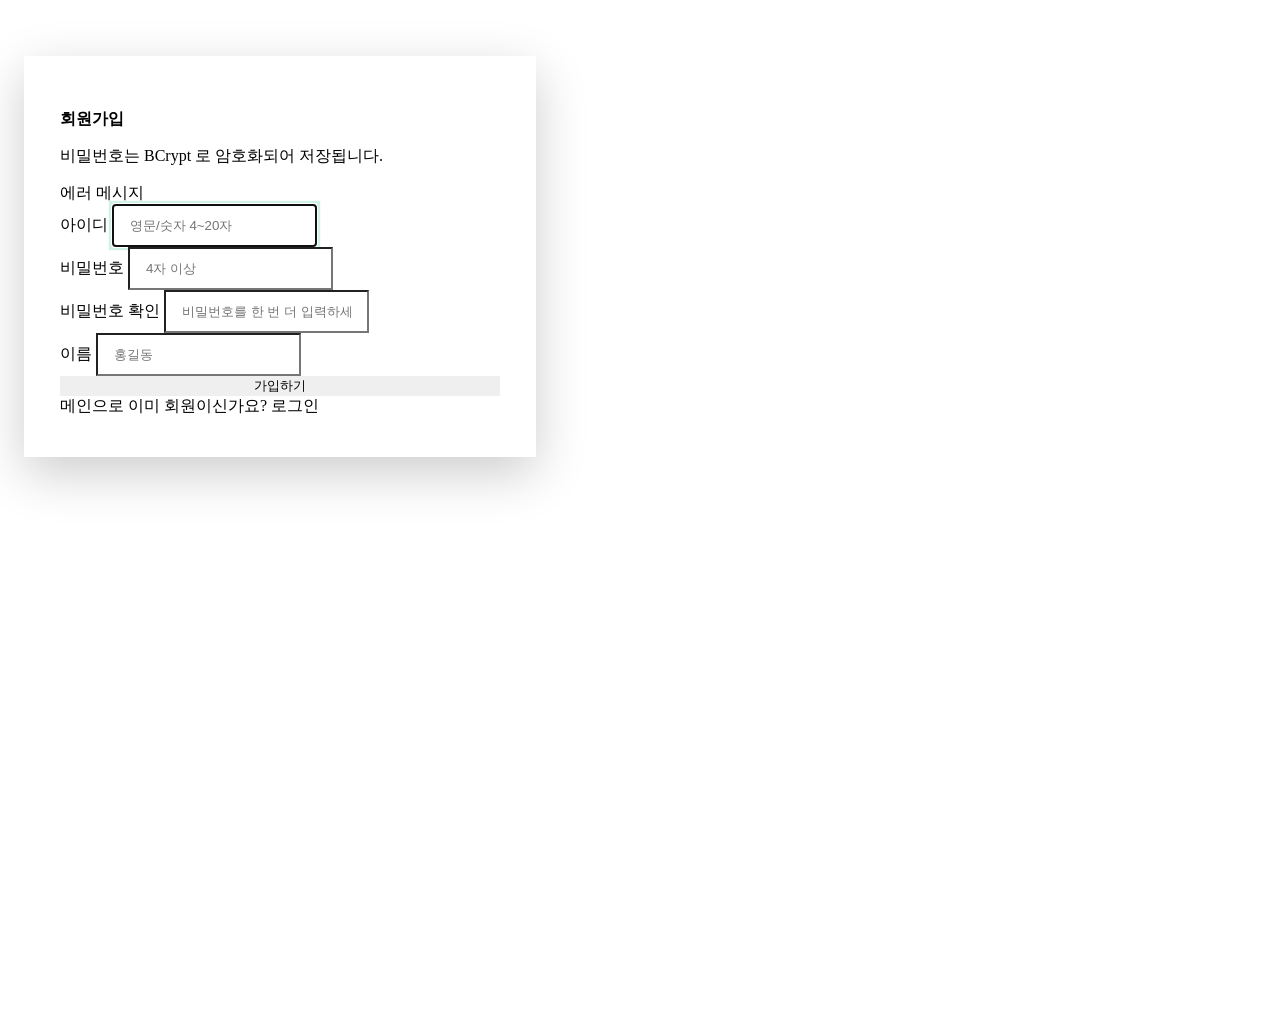
<file: src/main/resources/templates/signup.html>
<!doctype html>
<html lang="ko" xmlns:th="http://www.thymeleaf.org">
    <head>
        <meta charset="utf-8">
        <meta name="viewport" content="width=device-width, initial-scale=1">
        <title>회원가입 - First Portfolio</title>

        <!-- [5주차 제공] 포트폴리오와 같은 부트스트랩/테마 CSS 사용 -->
        <link rel="preconnect" href="https://fonts.googleapis.com">
        <link rel="preconnect" href="https://fonts.gstatic.com" crossorigin>
        <link href="https://fonts.googleapis.com/css2?family=DM+Sans:wght@400;500;700&display=swap" rel="stylesheet">
        <link th:href="@{/css/bootstrap.min.css}" rel="stylesheet">
        <link th:href="@{/css/bootstrap-icons.css}" rel="stylesheet">
        <link th:href="@{/css/templatemo-first-portfolio-style.css}" rel="stylesheet">

        <style>
            .auth-page {
                min-height: 100vh;
                background: linear-gradient(135deg, var(--primary-color) 0%, #3d4580 100%);
                padding: 48px 16px;
            }
            .auth-card {
                background: var(--white-color);
                border-radius: var(--border-radius-medium);
                box-shadow: 0 1rem 3rem rgba(0, 0, 0, .2);
                max-width: 440px;
                width: 100%;
                padding: 40px 36px;
            }
            .auth-card h2 { font-size: var(--h4-font-size); color: var(--dark-color); }
            .auth-card .form-control {
                border-radius: var(--border-radius-small);
                padding: 12px 16px;
            }
            .auth-card .form-control:focus {
                border-color: var(--secondary-color);
                box-shadow: 0 0 0 .2rem rgba(20, 183, 137, .2);
            }
            .auth-card .custom-btn { width: 100%; border: 0; }
            .auth-icon {
                width: 64px; height: 64px; line-height: 64px;
                border-radius: 50%;
                background: var(--primary-color);
                color: var(--white-color);
                font-size: 28px;
                text-align: center;
            }
            .auth-links a { color: var(--primary-color); font-weight: var(--font-weight-medium); }
            .auth-links a:hover { color: var(--secondary-color); }
        </style>
    </head>

    <body>
        <main class="auth-page d-flex justify-content-center align-items-center">
            <div class="auth-card">

                <div class="text-center mb-4">
                    <a th:href="@{/}" class="d-inline-block auth-icon mb-3"><i class="bi-person-plus"></i></a>
                    <h2 class="mb-1">회원가입</h2>
                    <p class="text-muted mb-0">비밀번호는 BCrypt 로 암호화되어 저장됩니다.</p>
                </div>

                <!-- 가입 실패 메시지 : 컨트롤러에서 model.addAttribute("error", ...) 로 전달 -->
                <div th:if="${error}" class="alert alert-danger py-2" role="alert">
                    <i class="bi-exclamation-circle me-1"></i> <span th:text="${error}">에러 메시지</span>
                </div>

                <!-- name 속성 = MemberForm(DTO) 의 필드 이름 : username, password, passwordConfirm, name -->
                <!-- 가입 실패 시 입력값 유지 : ${memberForm?.username} (없으면 빈 값) -->
                <form th:action="@{/signup}" method="post">
                    <div class="mb-3">
                        <label for="username" class="form-label">아이디</label>
                        <input type="text" class="form-control" id="username" name="username"
                               th:value="${memberForm?.username}"
                               placeholder="영문/숫자 4~20자" minlength="4" maxlength="20" required autofocus>
                    </div>

                    <div class="mb-3">
                        <label for="password" class="form-label">비밀번호</label>
                        <input type="password" class="form-control" id="password" name="password"
                               placeholder="4자 이상" minlength="4" required>
                    </div>

                    <div class="mb-3">
                        <label for="passwordConfirm" class="form-label">비밀번호 확인</label>
                        <input type="password" class="form-control" id="passwordConfirm" name="passwordConfirm"
                               placeholder="비밀번호를 한 번 더 입력하세요" minlength="4" required>
                    </div>

                    <div class="mb-4">
                        <label for="name" class="form-label">이름</label>
                        <input type="text" class="form-control" id="name" name="name"
                               th:value="${memberForm?.name}"
                               placeholder="홍길동" maxlength="50" required>
                    </div>

                    <button type="submit" class="custom-btn btn">가입하기</button>
                </form>

                <div class="auth-links d-flex justify-content-between mt-4">
                    <a th:href="@{/}"><i class="bi-house me-1"></i>메인으로</a>
                    <a th:href="@{/login}">이미 회원이신가요? 로그인<i class="bi-arrow-right ms-1"></i></a>
                </div>
            </div>
        </main>
    </body>
</html>
</file>
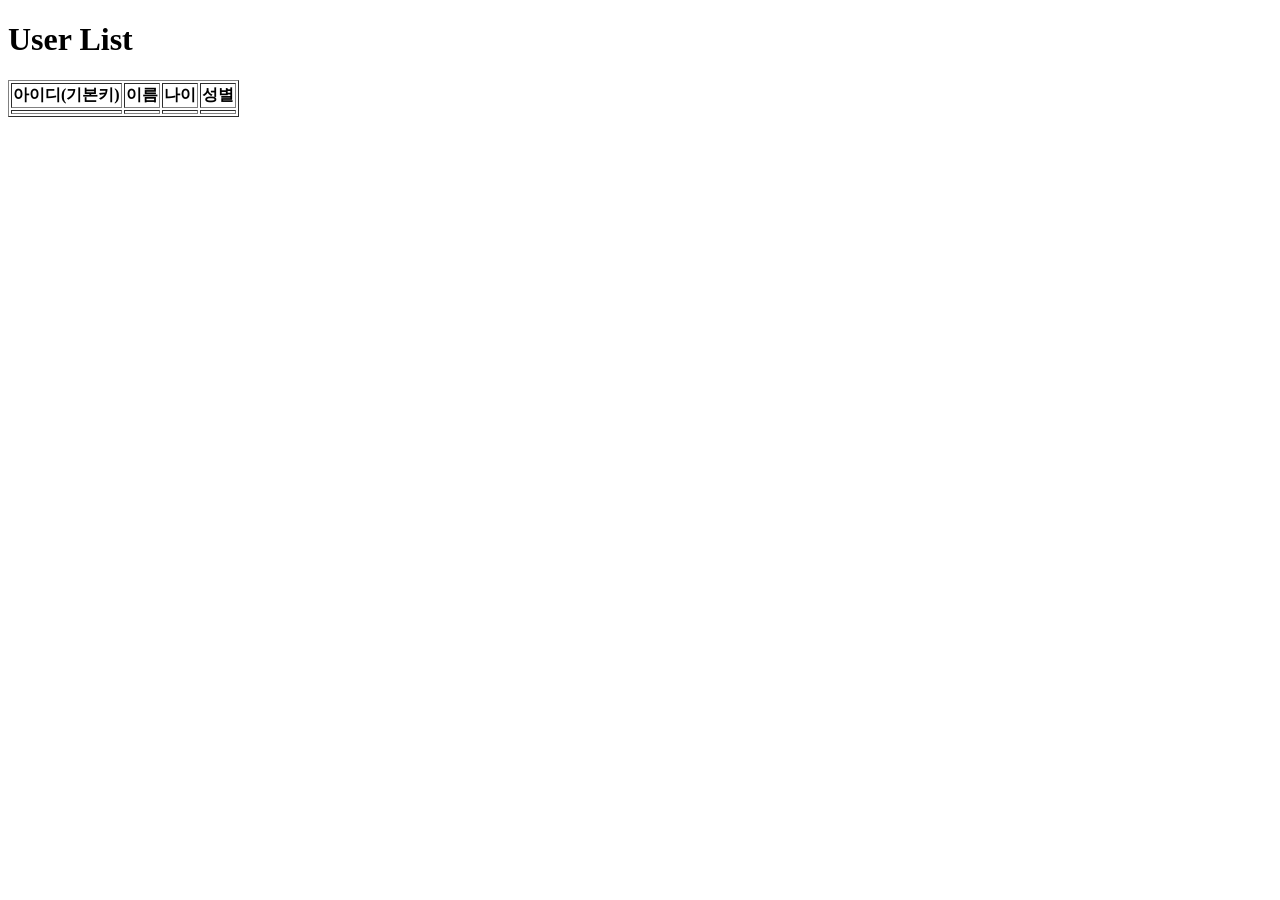
<file: src/main/resources/templates/testdb.html>
<!DOCTYPE html>
<html xmlns:th="http://www.thymeleaf.org">
<head>
<meta charset="UTF-8">
<title>데이터베이스 테스트</title>
</head>
<body>
<h1>User List</h1>

<!-- 기존 코드 : 1명만 출력
<p>아이디(기본키) : <span th:text="${data4.id}"></span></p>
<p>이름 : <span th:text="${data4.name}"></span></p>
-->

<!-- th:each 로 tr 반복, users 는 컨트롤러가 넘긴 리스트 속성 이름 -->
<table border="1">
	<tr>
		<th>아이디(기본키)</th>
		<th>이름</th>
		<th>나이</th>
		<th>성별</th>
	</tr>
	<tr th:each="user : ${users}">
		<td th:text="${user.id}"></td>
		<td th:text="${user.name}"></td>
		<td th:text="${user.age}"></td>
		<td th:text="${user.gender}"></td>
	</tr>
</table>
</body>
</html>
</file>
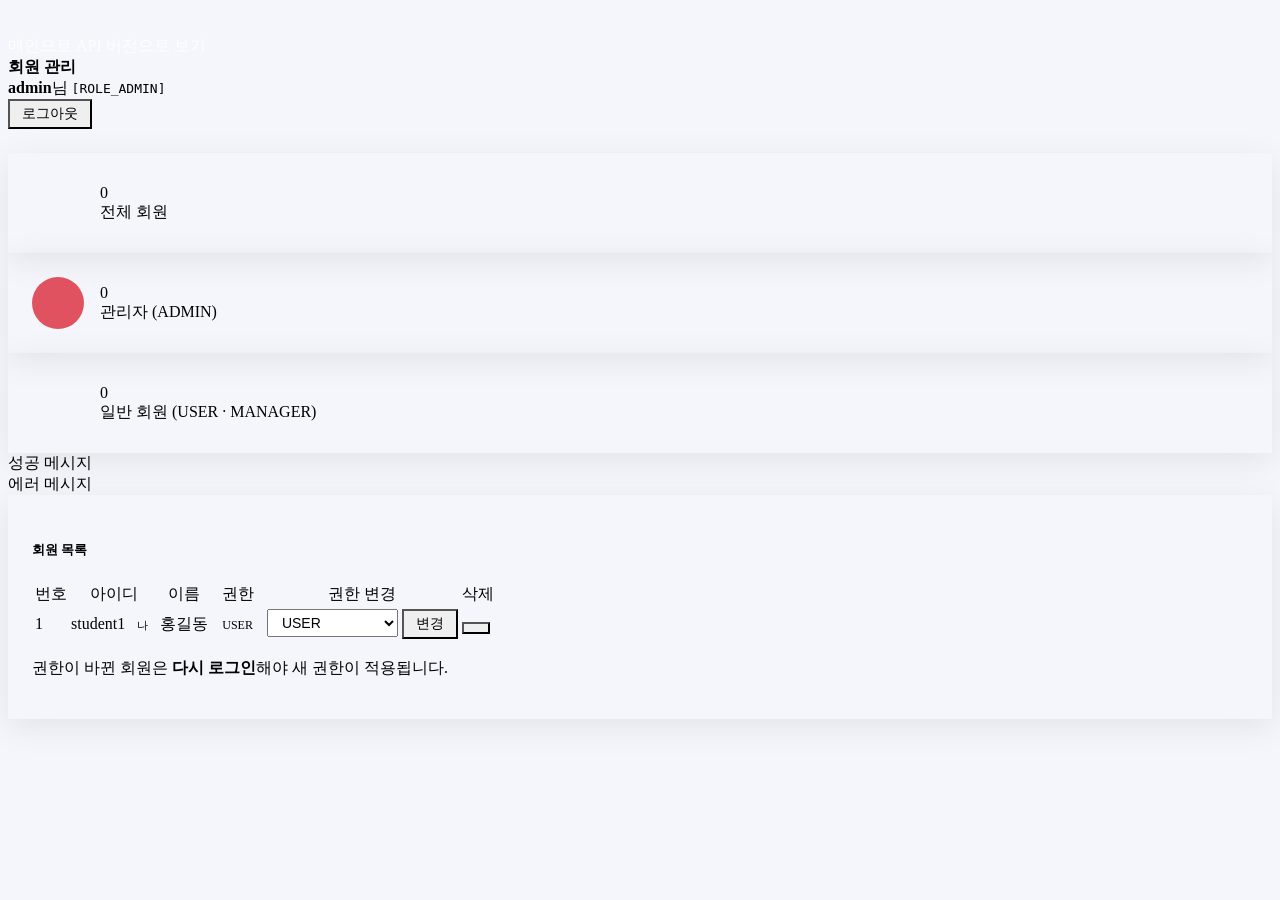
<file: src/main/resources/templates/admin/members.html>
<!doctype html>
<html lang="ko" xmlns:th="http://www.thymeleaf.org" xmlns:sec="http://www.thymeleaf.org/extras/spring-security">
    <head>
        <meta charset="utf-8">
        <meta name="viewport" content="width=device-width, initial-scale=1">
        <title>회원 관리 - 관리자</title>

        <!-- [6주차 제공] 포트폴리오와 같은 부트스트랩/테마 CSS 사용 -->
        <link rel="preconnect" href="https://fonts.googleapis.com">
        <link rel="preconnect" href="https://fonts.gstatic.com" crossorigin>
        <link href="https://fonts.googleapis.com/css2?family=DM+Sans:wght@400;500;700&display=swap" rel="stylesheet">
        <link th:href="@{/css/bootstrap.min.css}" rel="stylesheet">
        <link th:href="@{/css/bootstrap-icons.css}" rel="stylesheet">
        <link th:href="@{/css/templatemo-first-portfolio-style.css}" rel="stylesheet">

        <style>
            body { background: #f4f6fb; }
            .admin-header {
                background: linear-gradient(135deg, var(--primary-color) 0%, #3d4580 100%);
                color: var(--white-color);
                padding: 28px 0 88px;
            }
            .admin-header h1 { color: var(--white-color); font-size: var(--h3-font-size); margin: 0; }
            .admin-header a { color: rgba(255, 255, 255, .85); }
            .admin-header a:hover { color: var(--white-color); }
            .admin-body { margin-top: -64px; padding-bottom: 48px; }
            .admin-card {
                background: var(--white-color);
                border-radius: var(--border-radius-medium);
                box-shadow: 0 .5rem 2rem rgba(0, 0, 0, .08);
                padding: 24px;
            }
            .stat-card { display: flex; align-items: center; gap: 16px; }
            .stat-icon {
                width: 52px; height: 52px; line-height: 52px; border-radius: 50%;
                text-align: center; font-size: 24px; color: var(--white-color);
            }
            .stat-num { font-size: var(--h4-font-size); font-weight: var(--font-weight-bold); color: var(--dark-color); line-height: 1.2; }
            .stat-label { color: var(--p-color); font-size: var(--copyright-font-size); }
            .table th { color: var(--p-color); font-weight: var(--font-weight-medium); font-size: var(--copyright-font-size); white-space: nowrap; }
            .table td { vertical-align: middle; }
            .role-badge { font-size: 12px; font-weight: var(--font-weight-bold); padding: 4px 10px; border-radius: 20px; color: var(--white-color); }
            .role-ADMIN   { background: #e05260; }
            .role-MANAGER { background: #f0a030; }
            .role-USER    { background: var(--secondary-color); }
            .me-badge { font-size: 11px; background: var(--primary-color); color: var(--white-color); padding: 2px 8px; border-radius: 10px; }
            .role-select { width: auto; display: inline-block; padding: 4px 28px 4px 10px; font-size: 14px; }
            .btn-sm-custom { padding: 4px 12px; font-size: 14px; border-radius: var(--border-radius-small); }
        </style>
    </head>

    <body>
        <!-- 관리자 상단 영역 -->
        <header class="admin-header">
            <div class="container d-flex flex-wrap justify-content-between align-items-center gap-3">
                <div>
                    <a th:href="@{/}" class="small"><i class="bi-house me-1"></i>메인으로</a>
                    <!-- [7주차] 같은 기능을 JSON API(fetch)로 동작시키는 화면 -->
                    <a th:href="@{/admin/members-api}" class="small ms-3"><i class="bi-braces me-1"></i>API 버전으로 보기</a>
                    <h1 class="mt-1"><i class="bi-shield-lock me-2"></i>회원 관리</h1>
                </div>
                <div class="d-flex align-items-center gap-3">
                    <!-- sec:authentication="name" : 로그인 아이디 / principal.authorities : 내 권한 목록 -->
                    <span><i class="bi-person-circle me-1"></i><strong sec:authentication="name">admin</strong>님
                        <code class="ms-1 text-white" sec:authentication="principal.authorities">[ROLE_ADMIN]</code></span>
                    <form th:action="@{/logout}" method="post" class="m-0">
                        <button type="submit" class="btn btn-light btn-sm-custom"><i class="bi-box-arrow-right me-1"></i>로그아웃</button>
                    </form>
                </div>
            </div>
        </header>

        <main class="admin-body">
            <div class="container">

                <!-- 회원 통계 : ${members} = 컨트롤러가 넘겨준 회원 목록 -->
                <!-- members.?[조건] : 목록에서 조건에 맞는 것만 골라내기 (SpEL 선택 문법) -->
                <div class="row g-3 mb-4">
                    <div class="col-md-4">
                        <div class="admin-card stat-card">
                            <div class="stat-icon" style="background: var(--primary-color);"><i class="bi-people"></i></div>
                            <div>
                                <div class="stat-num" th:text="${#lists.size(members)}">0</div>
                                <div class="stat-label">전체 회원</div>
                            </div>
                        </div>
                    </div>
                    <div class="col-md-4">
                        <div class="admin-card stat-card">
                            <div class="stat-icon role-ADMIN"><i class="bi-shield-check"></i></div>
                            <div>
                                <div class="stat-num" th:text="${members.?[role == 'ADMIN'].size()}">0</div>
                                <div class="stat-label">관리자 (ADMIN)</div>
                            </div>
                        </div>
                    </div>
                    <div class="col-md-4">
                        <div class="admin-card stat-card">
                            <div class="stat-icon role-USER"><i class="bi-person"></i></div>
                            <div>
                                <div class="stat-num" th:text="${members.?[role != 'ADMIN'].size()}">0</div>
                                <div class="stat-label">일반 회원 (USER · MANAGER)</div>
                            </div>
                        </div>
                    </div>
                </div>

                <!-- 처리 결과 메시지 : 컨트롤러에서 redirect.addFlashAttribute("message" / "error", ...) -->
                <div th:if="${message}" class="alert alert-success py-2" role="alert">
                    <i class="bi-check-circle me-1"></i> <span th:text="${message}">성공 메시지</span>
                </div>
                <div th:if="${error}" class="alert alert-danger py-2" role="alert">
                    <i class="bi-exclamation-circle me-1"></i> <span th:text="${error}">에러 메시지</span>
                </div>

                <!-- 회원 목록 -->
                <div class="admin-card">
                    <h5 class="mb-3"><i class="bi-list-ul me-2"></i>회원 목록</h5>
                    <div class="table-responsive">
                        <table class="table table-hover mb-0">
                            <thead>
                                <tr>
                                    <th>번호</th><th>아이디</th><th>이름</th><th>권한</th><th>권한 변경</th><th>삭제</th>
                                </tr>
                            </thead>
                            <tbody>
                                <tr th:each="m : ${members}">
                                    <td th:text="${m.id}">1</td>
                                    <td>
                                        <span th:text="${m.username}">student1</span>
                                        <!-- #authentication.name : 로그인한 내 아이디 → 내 계정 표시 -->
                                        <span th:if="${m.username == #authentication.name}" class="me-badge ms-1">나</span>
                                    </td>
                                    <td th:text="${m.name}">홍길동</td>
                                    <td><span class="role-badge" th:classappend="'role-' + ${m.role}" th:text="${m.role}">USER</span></td>
                                    <td>
                                        <!-- 권한 변경 : POST /admin/members/{id}/role , 파라미터 role -->
                                        <form th:action="@{/admin/members/{id}/role(id=${m.id})}" method="post" class="d-flex gap-2 m-0">
                                            <select name="role" class="form-select role-select">
                                                <option value="USER" th:selected="${m.role == 'USER'}">USER</option>
                                                <option value="MANAGER" th:selected="${m.role == 'MANAGER'}">MANAGER</option>
                                                <option value="ADMIN" th:selected="${m.role == 'ADMIN'}">ADMIN</option>
                                            </select>
                                            <button type="submit" class="btn btn-outline-primary btn-sm-custom">변경</button>
                                        </form>
                                    </td>
                                    <td>
                                        <!-- 회원 삭제 : POST /admin/members/{id}/delete -->
                                        <form th:action="@{/admin/members/{id}/delete(id=${m.id})}" method="post" class="m-0"
                                              onsubmit="return confirm('정말 삭제하시겠습니까?');">
                                            <button type="submit" class="btn btn-outline-danger btn-sm-custom"><i class="bi-trash"></i></button>
                                        </form>
                                    </td>
                                </tr>
                            </tbody>
                        </table>
                    </div>
                    <p class="text-muted small mt-3 mb-0">
                        <i class="bi-info-circle me-1"></i>권한이 바뀐 회원은 <strong>다시 로그인</strong>해야 새 권한이 적용됩니다.
                    </p>
                </div>

            </div>
        </main>
    </body>
</html>
</file>
